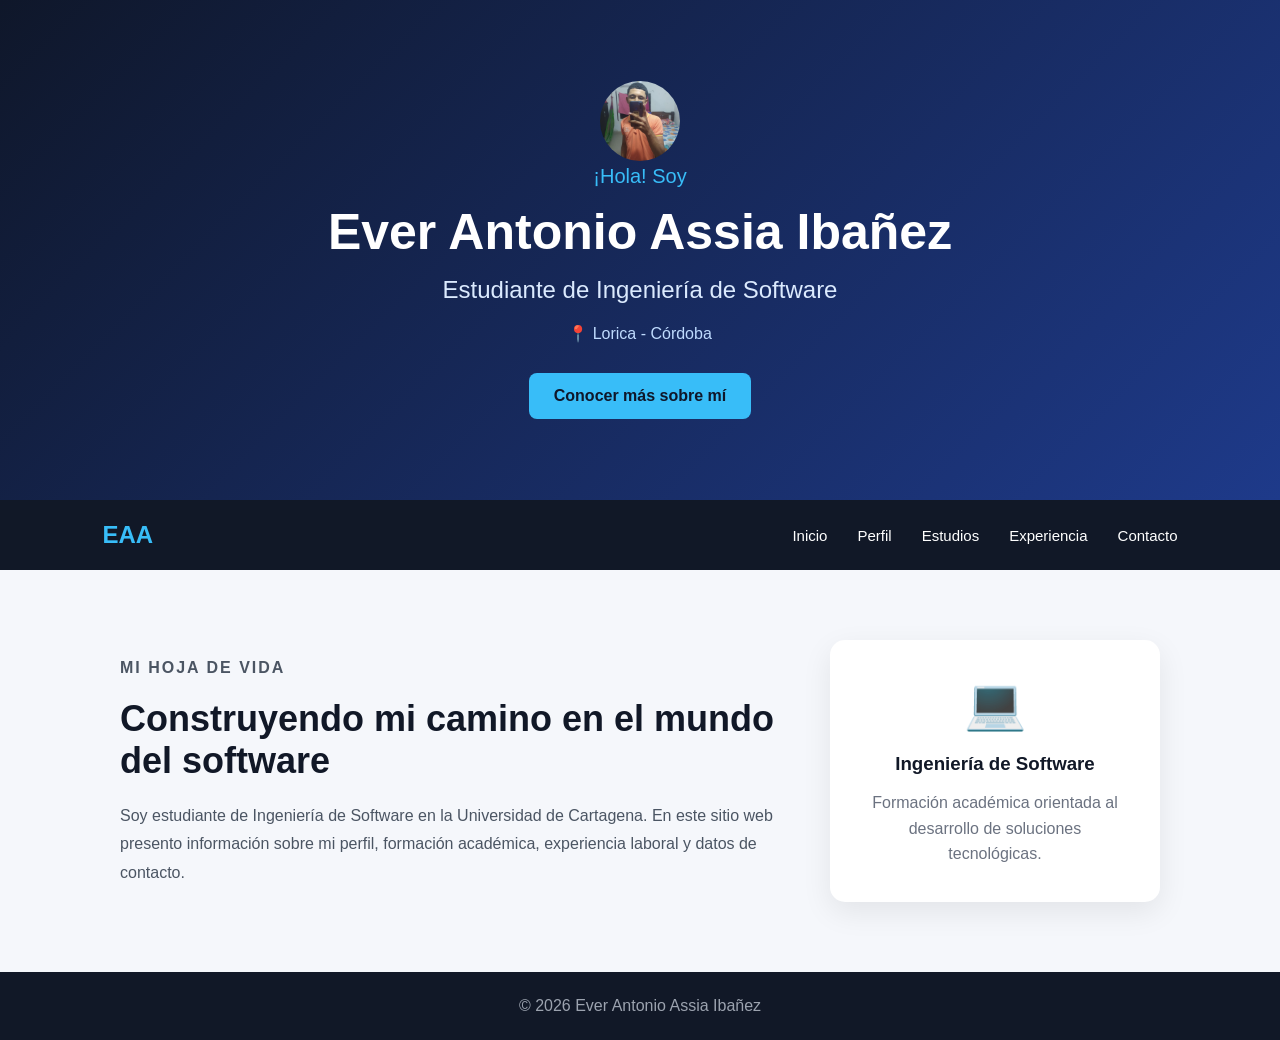
<file: index.html>
<!DOCTYPE html>
<html lang="es">

<head>
    <meta charset="UTF-8">
    <meta name="viewport" content="width=device-width, initial-scale=1.0">

    <title>Ever Antonio Assia Ibañez | Hoja de Vida</title>

    <link rel="stylesheet" href="style.css">
</head>

<body>

    <!-- Encabezado -->
    <header class="hero">

        <div class="hero-contenido">
            <img src="img/Ever.jpeg" alt="Fotografía de Ever Antonio Assia Ibañez" style="width: 80px !important; height: 80px !important; object-fit: cover; border-radius: 50%;">
            <p class="saludo">¡Hola! Soy</p>

            <h1>Ever Antonio Assia Ibañez</h1>

            <h2>Estudiante de Ingeniería de Software</h2>

            <p class="ubicacion">📍 Lorica - Córdoba</p>

            <a href="perfil.html" class="boton">
                Conocer más sobre mí
            </a>

        </div>

    </header>


    <!-- Menú de navegación -->
    <nav class="navbar">

        <div class="logo">
            EAA
        </div>

        <div class="menu">

            <a href="index.html">Inicio</a>

            <a href="perfil.html">Perfil</a>

            <a href="estudios.html">Estudios</a>

            <a href="experiencia.html">Experiencia</a>

            <a href="contacto.html">Contacto</a>

        </div>

    </nav>


    <!-- Contenido principal -->
    <main>

        <section class="bienvenida">

            <div class="texto-bienvenida">

                <p class="etiqueta">MI HOJA DE VIDA</p>

                <h2>Construyendo mi camino en el mundo del software</h2>

                <p>
                    Soy estudiante de Ingeniería de Software en la
                    Universidad de Cartagena. En este sitio web presento
                    información sobre mi perfil, formación académica,
                    experiencia laboral y datos de contacto.
                </p>

            </div>

            <div class="tarjeta">

                <div class="icono">
                    💻
                </div>

                <h3>Ingeniería de Software</h3>

                <p>
                    Formación académica orientada al desarrollo de
                    soluciones tecnológicas.
                </p>

            </div>

        </section>

    </main>


    <!-- Pie de página -->
    <footer>

        <p>
            © 2026 Ever Antonio Assia Ibañez
        </p>

    </footer>

</body>

</html>
</file>
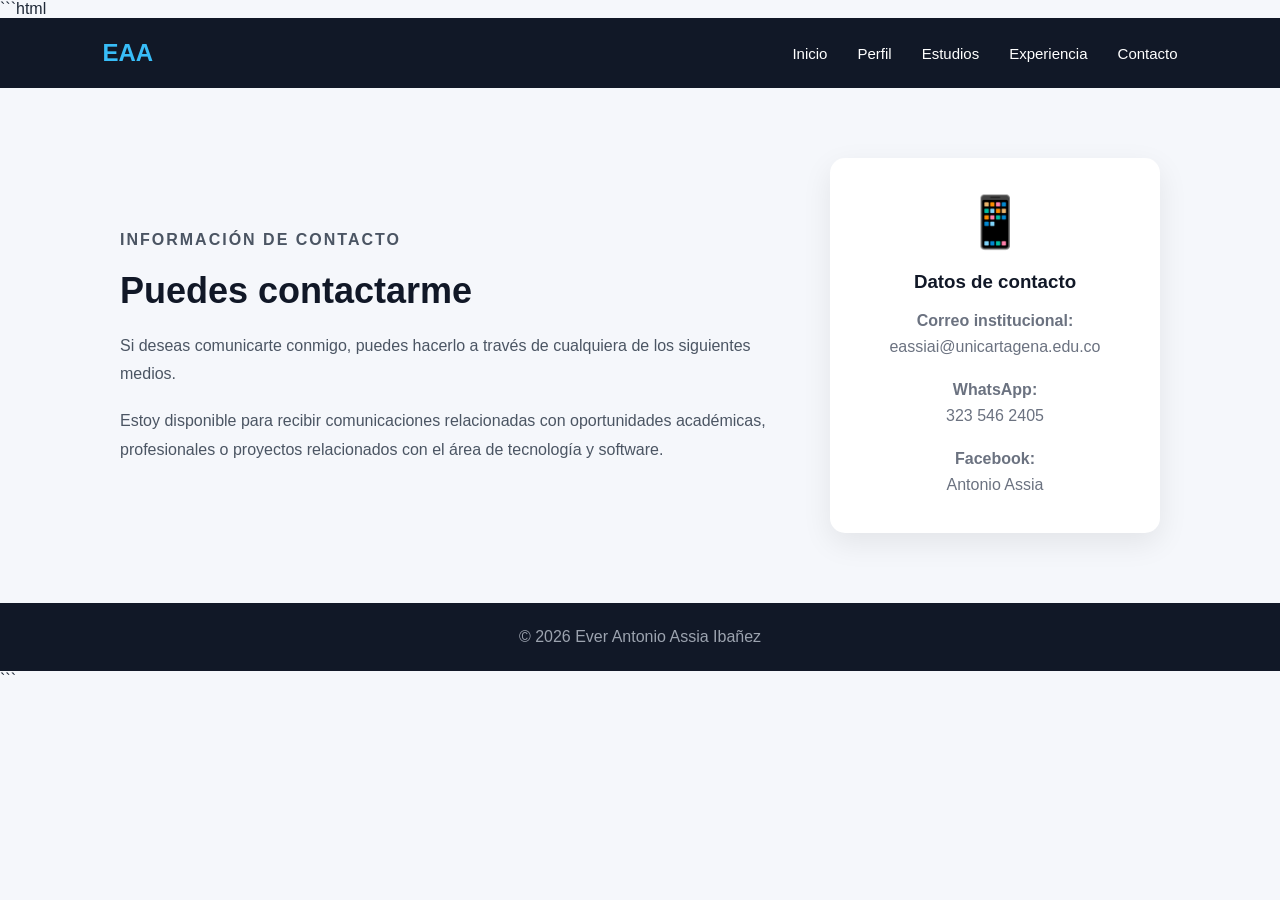
<file: contacto.html>
```html
<!DOCTYPE html>
<html lang="es">

<head>

    <meta charset="UTF-8">

    <meta name="viewport" content="width=device-width, initial-scale=1.0">

    <title>Contacto | Ever Antonio Assia Ibañez</title>

    <link rel="stylesheet" href="style.css">

</head>

<body>

    <nav class="navbar">

        <div class="logo">
            EAA
        </div>

        <div class="menu">

            <a href="index.html">Inicio</a>

            <a href="perfil.html">Perfil</a>

            <a href="estudios.html">Estudios</a>

            <a href="experiencia.html">Experiencia</a>

            <a href="contacto.html">Contacto</a>

        </div>

    </nav>


    <main>

        <section class="bienvenida">

            <div class="texto-bienvenida">

                <p class="etiqueta">
                    INFORMACIÓN DE CONTACTO
                </p>

                <h2>
                    Puedes contactarme
                </h2>

                <p>
                    Si deseas comunicarte conmigo, puedes hacerlo
                    a través de cualquiera de los siguientes medios.
                </p>

                <br>

                <p>
                    Estoy disponible para recibir comunicaciones
                    relacionadas con oportunidades académicas,
                    profesionales o proyectos relacionados con
                    el área de tecnología y software.
                </p>

            </div>


            <div class="tarjeta">

                <div class="icono">
                    📱
                </div>

                <h3>
                    Datos de contacto
                </h3>

                <p>
                    <strong>Correo institucional:</strong>
                </p>

                <p>
                    eassiai@unicartagena.edu.co
                </p>

                <br>

                <p>
                    <strong>WhatsApp:</strong>
                </p>

                <p>
                    323 546 2405
                </p>

                <br>

                <p>
                    <strong>Facebook:</strong>
                </p>

                <p>
                    Antonio Assia
                </p>

            </div>

        </section>

    </main>


    <footer>

        <p>
            © 2026 Ever Antonio Assia Ibañez
        </p>

    </footer>

</body>

</html>
```
</file>
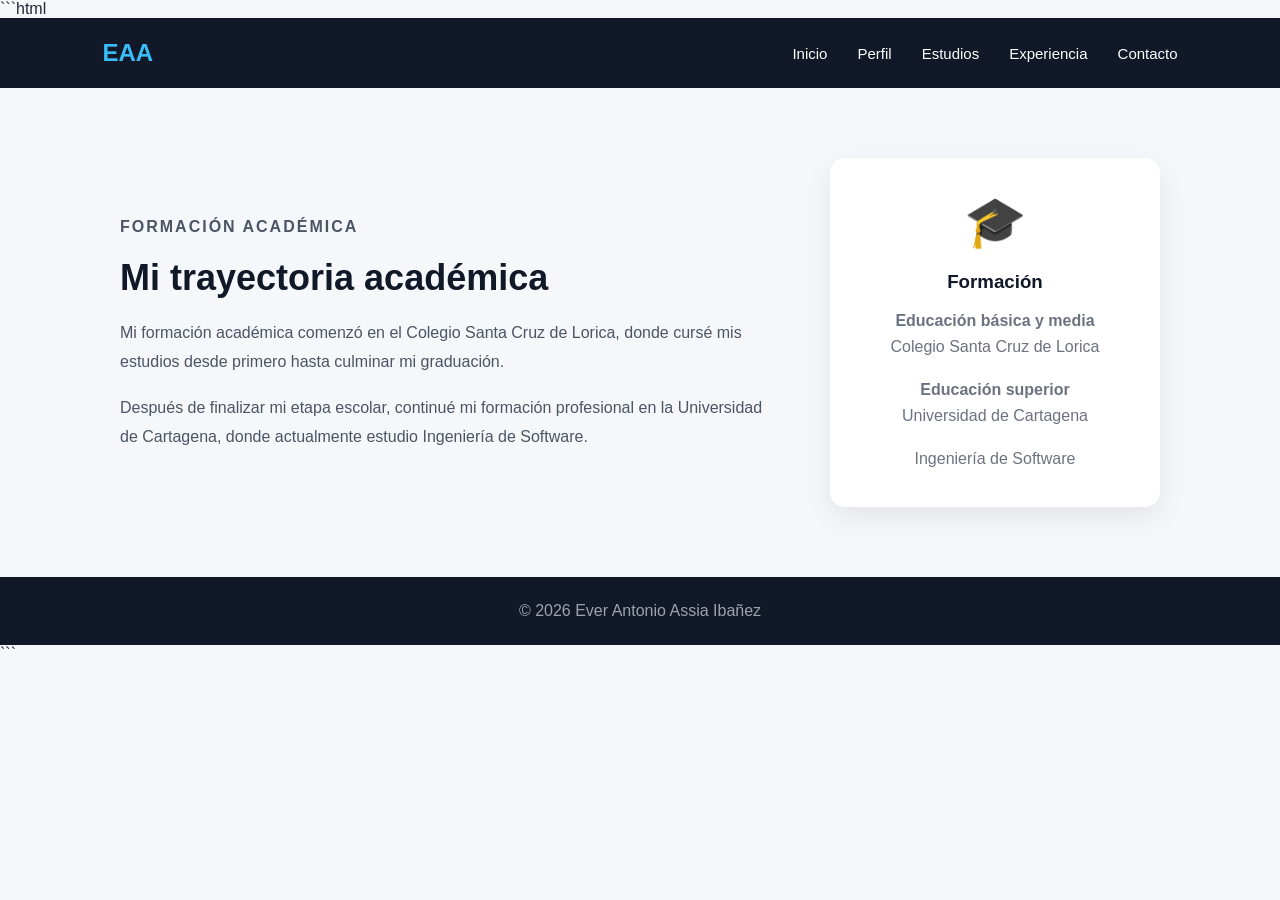
<file: estudios.html>
```html
<!DOCTYPE html>
<html lang="es">

<head>

    <meta charset="UTF-8">

    <meta name="viewport" content="width=device-width, initial-scale=1.0">

    <title>Estudios | Ever Antonio Assia Ibañez</title>

    <link rel="stylesheet" href="style.css">

</head>

<body>

    <nav class="navbar">

        <div class="logo">
            EAA
        </div>

        <div class="menu">

            <a href="index.html">Inicio</a>

            <a href="perfil.html">Perfil</a>

            <a href="estudios.html">Estudios</a>

            <a href="experiencia.html">Experiencia</a>

            <a href="contacto.html">Contacto</a>

        </div>

    </nav>


    <main>

        <section class="bienvenida">

            <div class="texto-bienvenida">

                <p class="etiqueta">
                    FORMACIÓN ACADÉMICA
                </p>

                <h2>
                    Mi trayectoria académica
                </h2>

                <p>
                    Mi formación académica comenzó en el
                    Colegio Santa Cruz de Lorica, donde cursé
                    mis estudios desde primero hasta culminar
                    mi graduación.
                </p>

                <br>

                <p>
                    Después de finalizar mi etapa escolar,
                    continué mi formación profesional en la
                    Universidad de Cartagena, donde actualmente
                    estudio Ingeniería de Software.
                </p>

            </div>


            <div class="tarjeta">

                <div class="icono">
                    🎓
                </div>

                <h3>
                    Formación
                </h3>

                <p>
                    <strong>Educación básica y media</strong>
                </p>

                <p>
                    Colegio Santa Cruz de Lorica
                </p>

                <br>

                <p>
                    <strong>Educación superior</strong>
                </p>

                <p>
                    Universidad de Cartagena
                </p>

                <br>

                <p>
                    Ingeniería de Software
                </p>

            </div>

        </section>

    </main>


    <footer>

        <p>
            © 2026 Ever Antonio Assia Ibañez
        </p>

    </footer>

</body>

</html>
```
</file>
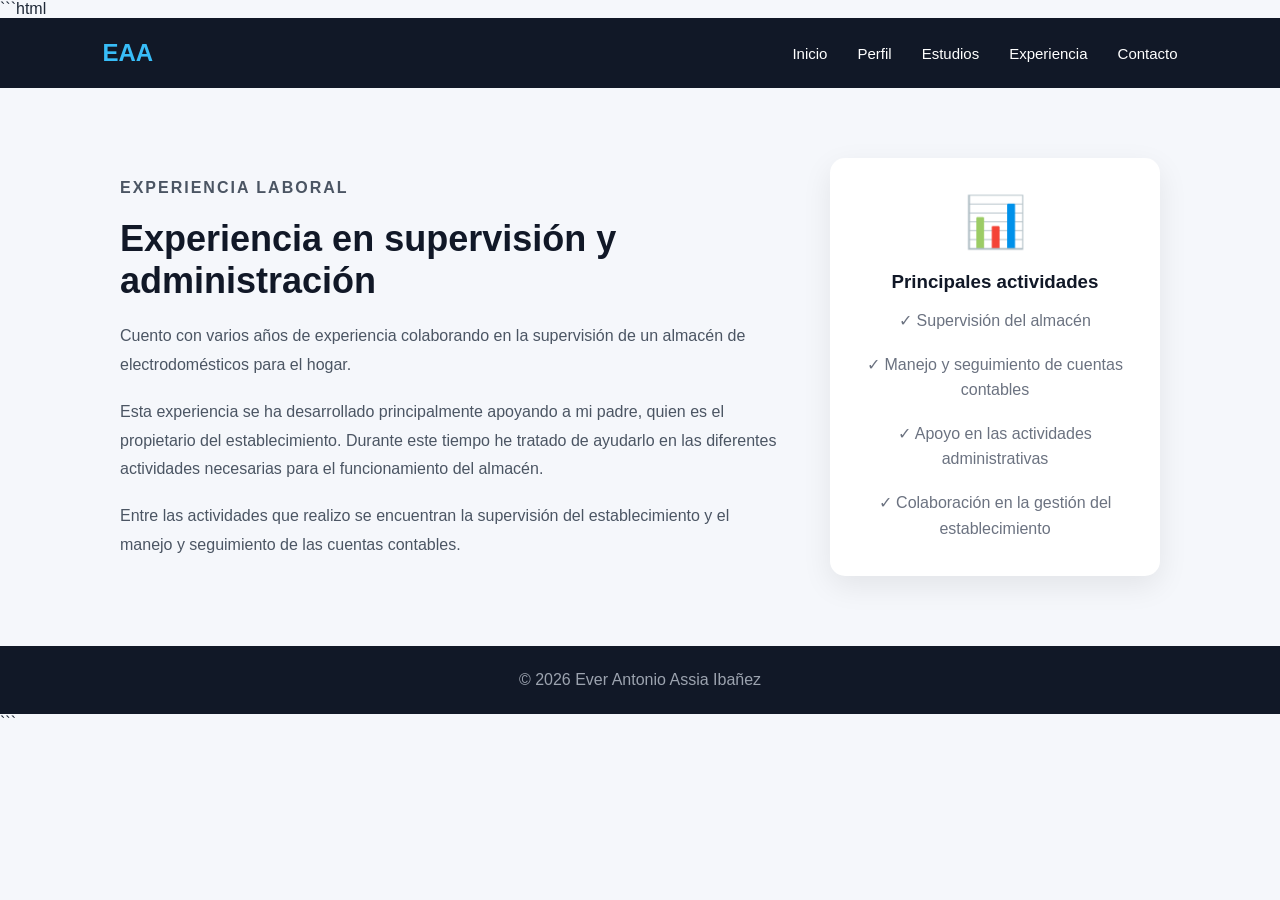
<file: experiencia.html>
```html
<!DOCTYPE html>
<html lang="es">

<head>

    <meta charset="UTF-8">

    <meta name="viewport" content="width=device-width, initial-scale=1.0">

    <title>Experiencia | Ever Antonio Assia Ibañez</title>

    <link rel="stylesheet" href="style.css">

</head>

<body>

    <nav class="navbar">

        <div class="logo">
            EAA
        </div>

        <div class="menu">

            <a href="index.html">Inicio</a>

            <a href="perfil.html">Perfil</a>

            <a href="estudios.html">Estudios</a>

            <a href="experiencia.html">Experiencia</a>

            <a href="contacto.html">Contacto</a>

        </div>

    </nav>


    <main>

        <section class="bienvenida">

            <div class="texto-bienvenida">

                <p class="etiqueta">
                    EXPERIENCIA LABORAL
                </p>

                <h2>
                    Experiencia en supervisión y administración
                </h2>

                <p>
                    Cuento con varios años de experiencia
                    colaborando en la supervisión de un almacén
                    de electrodomésticos para el hogar.
                </p>

                <br>

                <p>
                    Esta experiencia se ha desarrollado
                    principalmente apoyando a mi padre, quien
                    es el propietario del establecimiento.
                    Durante este tiempo he tratado de ayudarlo
                    en las diferentes actividades necesarias
                    para el funcionamiento del almacén.
                </p>

                <br>

                <p>
                    Entre las actividades que realizo se
                    encuentran la supervisión del establecimiento
                    y el manejo y seguimiento de las cuentas
                    contables.
                </p>

            </div>


            <div class="tarjeta">

                <div class="icono">
                    📊
                </div>

                <h3>
                    Principales actividades
                </h3>

                <p>
                    ✓ Supervisión del almacén
                </p>

                <br>

                <p>
                    ✓ Manejo y seguimiento de cuentas contables
                </p>

                <br>

                <p>
                    ✓ Apoyo en las actividades administrativas
                </p>

                <br>

                <p>
                    ✓ Colaboración en la gestión del establecimiento
                </p>

            </div>

        </section>

    </main>


    <footer>

        <p>
            © 2026 Ever Antonio Assia Ibañez
        </p>

    </footer>

</body>

</html>
```
</file>
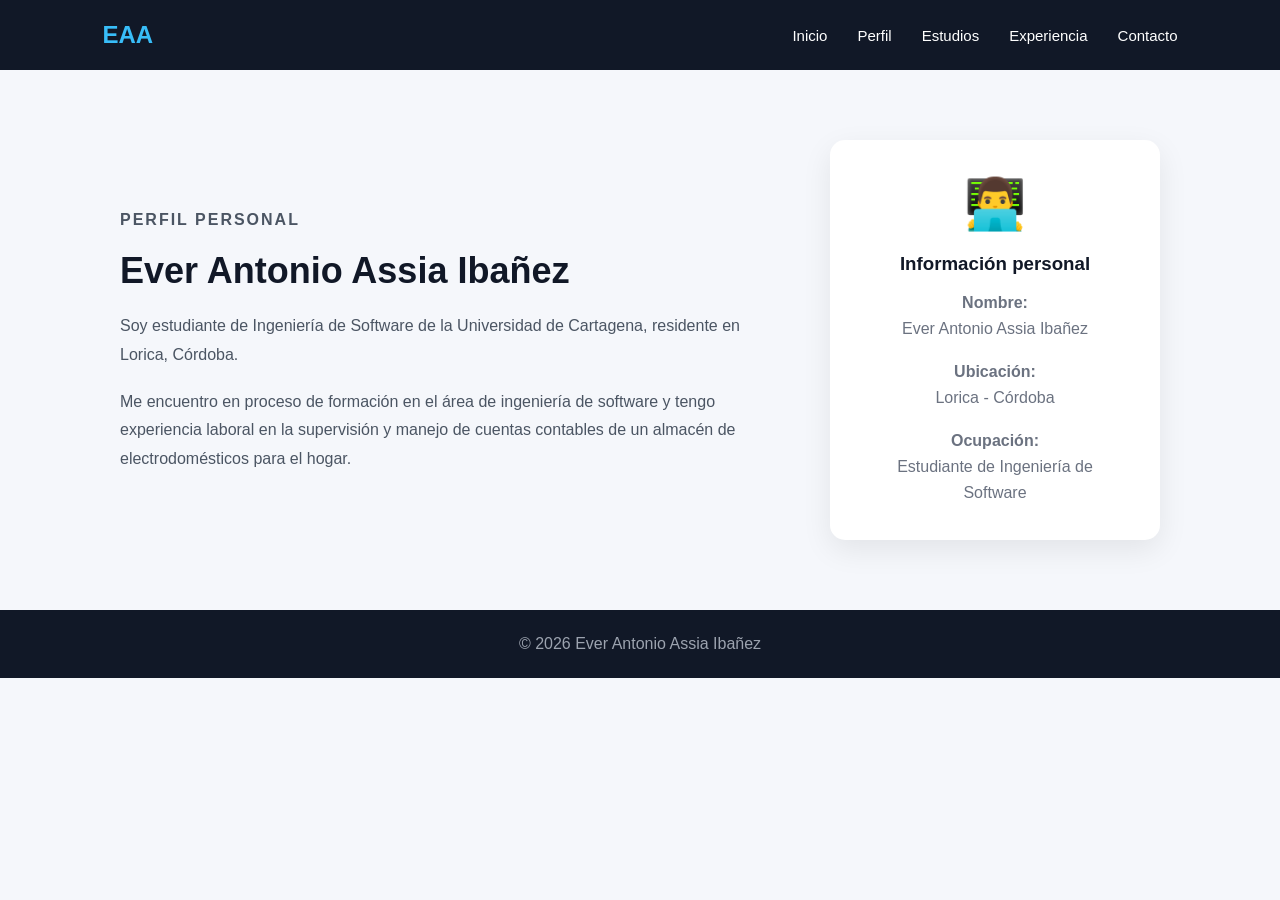
<file: perfil.html>
<!DOCTYPE html>
<html lang="es">

<head>

    <meta charset="UTF-8">

    <meta name="viewport" content="width=device-width, initial-scale=1.0">

    <title>Perfil | Ever Antonio Assia Ibañez</title>

    <link rel="stylesheet" href="style.css">

</head>

<body>

    <nav class="navbar">

        <div class="logo">
            EAA
        </div>

        <div class="menu">

            <a href="index.html">Inicio</a>

            <a href="perfil.html">Perfil</a>

            <a href="estudios.html">Estudios</a>

            <a href="experiencia.html">Experiencia</a>

            <a href="contacto.html">Contacto</a>

        </div>

    </nav>


    <main>

        <section class="bienvenida">

            <div class="texto-bienvenida">

                <p class="etiqueta">
                    PERFIL PERSONAL
                </p>

                <h2>
                    Ever Antonio Assia Ibañez
                </h2>

                <p>
                    Soy estudiante de Ingeniería de Software
                    de la Universidad de Cartagena, residente
                    en Lorica, Córdoba.
                </p>

                <br>

                <p>
                    Me encuentro en proceso de formación en el
                    área de ingeniería de software y tengo
                    experiencia laboral en la supervisión y
                    manejo de cuentas contables de un almacén
                    de electrodomésticos para el hogar.
                </p>

            </div>


            <div class="tarjeta">

                <div class="icono">
                    👨‍💻
                </div>

                <h3>
                    Información personal
                </h3>

                <p>
                    <strong>Nombre:</strong><br>
                    Ever Antonio Assia Ibañez
                </p>

                <br>

                <p>
                    <strong>Ubicación:</strong><br>
                    Lorica - Córdoba
                </p>

                <br>

                <p>
                    <strong>Ocupación:</strong><br>
                    Estudiante de Ingeniería de Software
                </p>

            </div>

        </section>

    </main>


    <footer>

        <p>
            © 2026 Ever Antonio Assia Ibañez
        </p>

    </footer>

</body>

</html>
</file>
<file: style.css>
/* =========================
   CONFIGURACIÓN GENERAL
========================= */

* {
    margin: 0;
    padding: 0;
    box-sizing: border-box;
}

body {
    font-family: Arial, Helvetica, sans-serif;
    background-color: #f5f7fb;
    color: #1f2937;
}


/* =========================
   BARRA DE NAVEGACIÓN
========================= */

.navbar {
    width: 100%;
    height: 70px;

    background-color: #111827;

    display: flex;
    align-items: center;
    justify-content: space-between;

    padding: 0 8%;
}

.logo {
    color: #38bdf8;

    font-size: 24px;
    font-weight: bold;
}

.menu {
    display: flex;
    gap: 30px;
}

.menu a {
    color: white;

    text-decoration: none;

    font-size: 15px;

    transition: 0.3s;
}

.menu a:hover {
    color: #38bdf8;
}


/* =========================
   SECCIÓN PRINCIPAL
========================= */

.hero {
    min-height: 500px;

    display: flex;

    align-items: center;

    justify-content: center;

    text-align: center;

    background: linear-gradient(
        135deg,
        #0f172a,
        #1e3a8a
    );

    color: white;

    padding: 60px 20px;
}

.hero-contenido {
    max-width: 800px;
}

.saludo {
    color: #38bdf8;

    font-size: 20px;

    margin-bottom: 15px;
}

.hero h1 {
    font-size: 50px;

    margin-bottom: 15px;
}

.hero h2 {
    font-size: 24px;

    font-weight: normal;

    color: #dbeafe;

    margin-bottom: 20px;
}

.ubicacion {
    margin-bottom: 30px;

    color: #bfdbfe;
}


/* =========================
   BOTÓN
========================= */

.boton {
    display: inline-block;

    padding: 14px 25px;

    background-color: #38bdf8;

    color: #0f172a;

    text-decoration: none;

    border-radius: 8px;

    font-weight: bold;

    transition: 0.3s;
}

.boton:hover {
    background-color: white;

    transform: translateY(-2px);
}


/* =========================
   BIENVENIDA
========================= */

.bienvenida {
    max-width: 1100px;

    margin: 70px auto;

    padding: 0 30px;

    display: grid;

    grid-template-columns: 2fr 1fr;

    gap: 50px;

    align-items: center;
}

.etiqueta {
    color: #0284c7;

    font-weight: bold;

    letter-spacing: 2px;

    margin-bottom: 15px;
}

.texto-bienvenida h2 {
    font-size: 36px;

    margin-bottom: 20px;

    color: #111827;
}

.texto-bienvenida p {
    line-height: 1.8;

    color: #4b5563;
}


/* =========================
   TARJETA
========================= */

.tarjeta {
    background-color: white;

    padding: 35px;

    border-radius: 15px;

    box-shadow: 0 10px 30px rgba(0, 0, 0, 0.08);

    text-align: center;
}

.icono {
    font-size: 50px;

    margin-bottom: 20px;
}

.tarjeta h3 {
    margin-bottom: 15px;

    color: #111827;
}

.tarjeta p {
    color: #6b7280;

    line-height: 1.6;
}


/* =========================
   PIE DE PÁGINA
========================= */

footer {
    background-color: #111827;

    color: #9ca3af;

    text-align: center;

    padding: 25px;

    margin-top: 50px;
}


/* =========================
   DISEÑO PARA CELULAR
========================= */

@media (max-width: 768px) {

    .navbar {
        height: auto;

        flex-direction: column;

        padding: 20px;
    }

    .logo {
        margin-bottom: 15px;
    }

    .menu {
        flex-wrap: wrap;

        justify-content: center;

        gap: 15px;
    }

    .hero h1 {
        font-size: 36px;
    }

    .hero h2 {
        font-size: 20px;
    }

    .bienvenida {
        grid-template-columns: 1fr;

        margin: 40px auto;
    }

    .texto-bienvenida h2 {
        font-size: 28px;
    }
    /* =========================
   DISEÑO PARA CELULAR
========================= */

@media (max-width: 768px) {

    .navbar {
        height: auto;

        flex-direction: column;

        padding: 20px;
    }

    .logo {
        margin-bottom: 15px;
    }

    .menu {
        flex-wrap: wrap;

        justify-content: center;

        gap: 15px;
    }

    .hero h1 {
        font-size: 36px;
    }

    .hero h2 {
        font-size: 20px;
    }

    .bienvenida {
        grid-template-columns: 1fr;

        margin: 40px auto;
    }

    .texto-bienvenida h2 {
        font-size: 28px;
    }
}


/* =========================
   FOTO DE PERFIL
========================= */

.foto-perfil {
    width: 100px;
    height: 100px;
    object-fit: cover;
    border-radius: 50%;
    border: 3px solid #38bdf8;
    margin-bottom: 20px;
    display: block;
    margin-left: auto;
    margin-right: auto;
}
}
</file>
